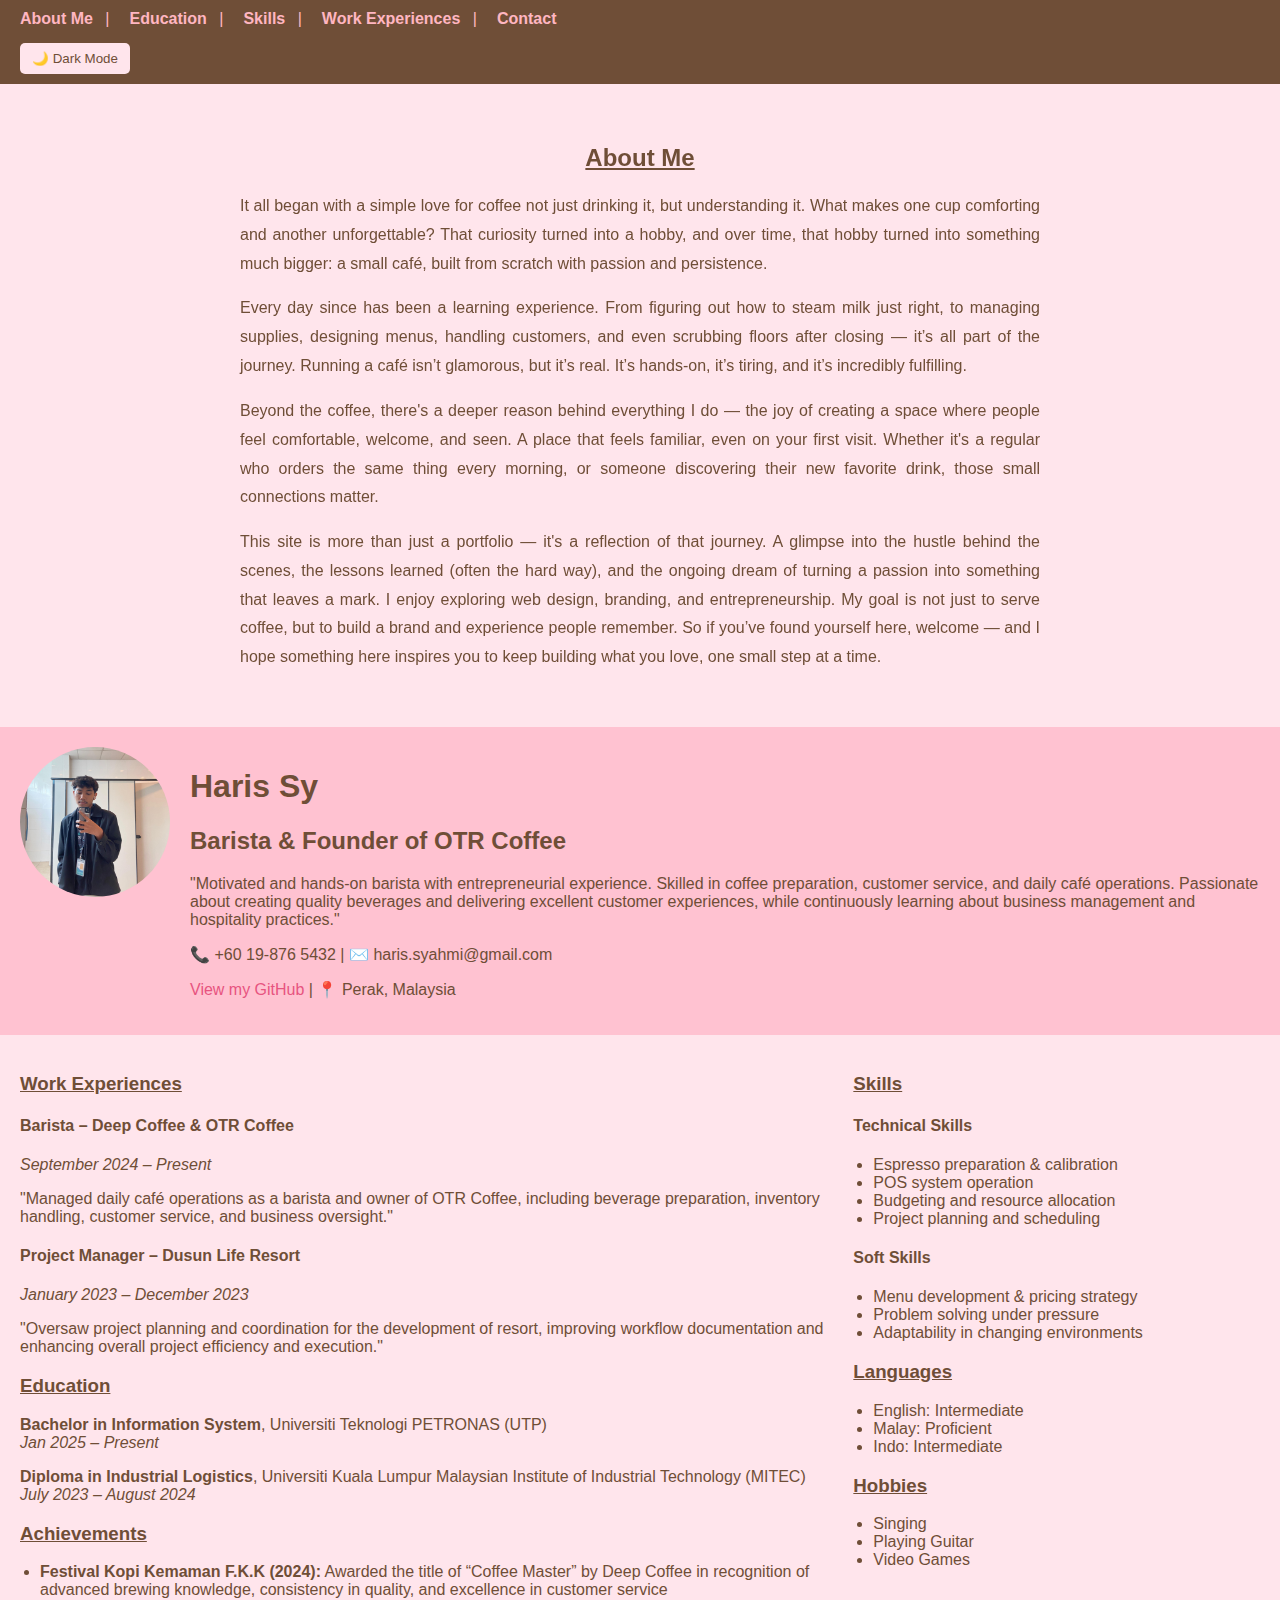
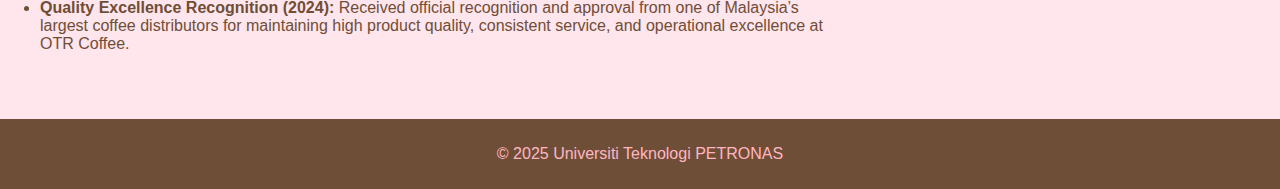
<file: 24008132/index.html>
<!DOCTYPE html>
<html lang="en">
<head>
  <meta charset="UTF-8" />
  <meta name="viewport" content="width=device-width, initial-scale=1.0"/>
  <title>My CV</title>
  <link rel="stylesheet" href="assets/style/style.css">
</head>
<body>

  <nav>
    <div class="nav-container">
      <ul class="nav-links">
        <li><a href="#about">About Me</a></li>
        <li><a href="#education">Education</a></li>
        <li><a href="#skills">Skills</a></li>
        <li><a href="#experiences">Work Experiences</a></li>
        <li><a href="#contact">Contact</a></li>
      </ul>
    </div>
    <button id="mode-toggle" onclick="toggleDarkMode()">🌙 Dark Mode</button>
  </nav>

  <button onclick="scrollToTop()" id="backToTopBtn" title="Back to top">⬆ Top</button>

  <section id="about" class="hidden wow-about">
  <h2>About Me</h2>

  <p class="hidden delay1">It all began with a simple love for coffee not just drinking it, but understanding it. What makes one cup comforting and another unforgettable? That curiosity turned into a hobby, and over time, that hobby turned into something much bigger: a small café, built from scratch with passion and persistence.</p>

  <p class="hidden delay2">Every day since has been a learning experience. From figuring out how to steam milk just right, to managing supplies, designing menus, handling customers, and even scrubbing floors after closing — it’s all part of the journey. Running a café isn’t glamorous, but it’s real. It’s hands-on, it’s tiring, and it’s incredibly fulfilling.</p>

  <p class="hidden delay3">Beyond the coffee, there's a deeper reason behind everything I do — the joy of creating a space where people feel comfortable, welcome, and seen. A place that feels familiar, even on your first visit. Whether it's a regular who orders the same thing every morning, or someone discovering their new favorite drink, those small connections matter.</p>

  <p class="hidden delay4"> This site is more than just a portfolio — it's a reflection of that journey. A glimpse into the hustle behind the scenes, the lessons learned (often the hard way), and the ongoing dream of turning a passion into something that leaves a mark. I enjoy exploring web design, branding, and entrepreneurship. My goal is not just to serve coffee, but to build a brand and experience people remember. So if you’ve found yourself here, welcome — and I hope something here inspires you to keep building what you love, one small step at a time.</p>

</section>

  <header class="top-banner">
    <img src="assets/images/dp1.jpeg" alt="Haris Syahmi bin Ahmad Padzil" class="profile-pic" title="That's me!">
    <div class="intro">
      <h1 id="typed-name"></h1>
      <section id="contact"></section>
      <h2>Barista & Founder of OTR Coffee</h2>
      <p>"Motivated and hands-on barista with entrepreneurial experience. Skilled in coffee preparation, customer service, and daily café operations. Passionate about creating quality beverages and delivering excellent customer experiences, while continuously learning about business management and hospitality practices."</p>
      <div class="contacts">
        <p>📞 +60 19-876 5432 | ✉️ haris.syahmi@gmail.com</p>
        <p><a href="https://github.com/yourgithub" target="_blank">View my GitHub</a> | 📍 Perak, Malaysia</p>
      </div>
    </div>
  </header>

  <main class="grid-container">
    <section class="left-column">
      <section id="experiences"></section>
      <h3><u>Work Experiences</u></h3>
      <h4>Barista – Deep Coffee & OTR Coffee</h4>
      <p><em>September 2024 –  Present</em></p>
      <p>"Managed daily café operations as a barista and owner of OTR Coffee, including beverage preparation, inventory handling, customer service, and business oversight."</p>

      <h4>Project Manager – Dusun Life Resort</h4>
      <p><em>January 2023 – December 2023</em></p>
      <p>"Oversaw project planning and coordination for the development of resort, improving workflow documentation and enhancing overall project efficiency and execution."</p>

      <section id="education"></section>
      <h3><u>Education</u></h3>
      <p><strong>Bachelor in Information System</strong>, Universiti Teknologi PETRONAS (UTP)<br><em>Jan 2025 – Present</em></p>
      <p><strong>Diploma in Industrial Logistics</strong>, Universiti Kuala Lumpur Malaysian Institute of Industrial Technology (MITEC)<br><em>July 2023 – August 2024</em></p>

      <section id="achievements"></section>
      <h3><u>Achievements</u></h3>
      <ul>
        <li><strong>Festival Kopi Kemaman F.K.K (2024):</strong> Awarded the title of “Coffee Master” by Deep Coffee in recognition of advanced brewing knowledge, consistency in quality, and excellence in customer service </li>
        <li><strong>Quality Excellence Recognition (2024):</strong> Received official recognition and approval from one of Malaysia’s largest coffee distributors for maintaining high product quality, consistent service, and operational excellence at OTR Coffee.</li>
      </ul>
    </section>

    <section class="right-column">
      <section id="skills"></section>
      <h3><u>Skills</u></h3>
      <h4>Technical Skills</h4>
      <ul>
        <li>Espresso preparation & calibration</li>
        <li>POS system operation</li>
        <li>Budgeting and resource allocation</li>
        <li>Project planning and scheduling</li>
      </ul>

      <h4>Soft Skills</h4>
      <ul>
        <li>Menu development & pricing strategy</li>
        <li>Problem solving under pressure</li>
        <li>Adaptability in changing environments</li>
      </ul>

      <h3><u>Languages</u></h3>
      <ul>
        <li>English: Intermediate</li>
        <li>Malay: Proficient</li>
        <li>Indo: Intermediate</li>
      </ul>

      <h3><u>Hobbies</u></h3>
      <ul>
        <li>Singing</li>
        <li>Playing Guitar</li>
        <li>Video Games</li>
      </ul>

    </section>
  </main>

  <footer>
    <p>&copy; 2025 Universiti Teknologi PETRONAS</p>
  </footer>

  <script src="assets/js/script.js"></script>
</body>
</html>
</file>
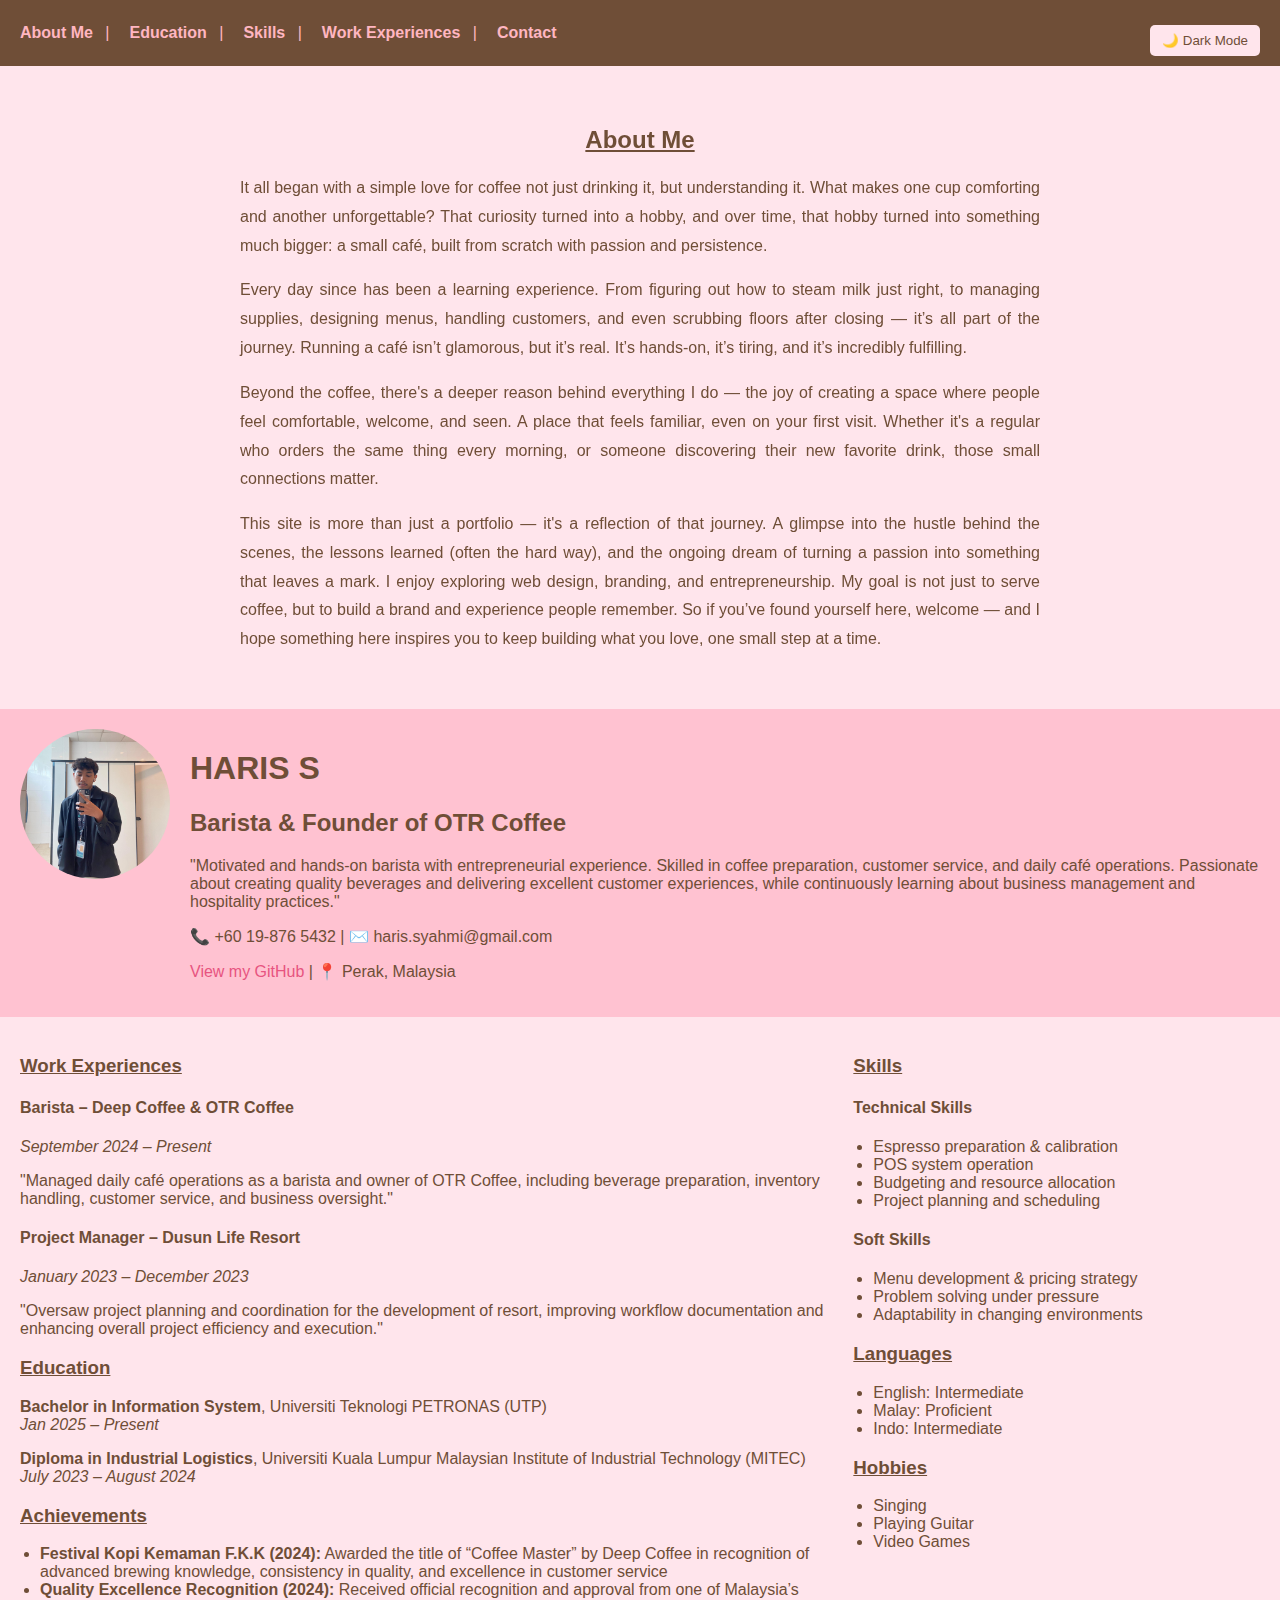
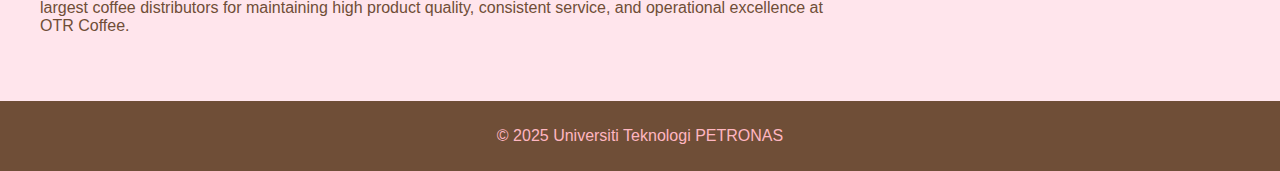
<file: Assignment Individual/index.html>
<!DOCTYPE html>
<html lang="en">
<head>
  <meta charset="UTF-8" />
  <meta name="viewport" content="width=device-width, initial-scale=1.0"/>
  <title>My CV</title>
  <link rel="stylesheet" href="assets/style/style.css">
</head>
<body>

  <nav>
    <div class="nav-left">
      <ul class="nav-links">
        <li><a href="#about">About Me</a></li>
        <li><a href="#education">Education</a></li>
        <li><a href="#skills">Skills</a></li>
        <li><a href="#experiences">Work Experiences</a></li>
        <li><a href="#contact">Contact</a></li>
      </ul>
    </div>
    <button id="mode-toggle" onclick="toggleDarkMode()">🌙 Dark Mode</button>
  </nav>

  <button onclick="scrollToTop()" id="backToTopBtn" title="Back to top">⬆ Top</button>

  <section id="about" class="hidden wow-about">
  <h2>About Me</h2>

  <p class="hidden delay1">It all began with a simple love for coffee not just drinking it, but understanding it. What makes one cup comforting and another unforgettable? That curiosity turned into a hobby, and over time, that hobby turned into something much bigger: a small café, built from scratch with passion and persistence.</p>

  <p class="hidden delay2">Every day since has been a learning experience. From figuring out how to steam milk just right, to managing supplies, designing menus, handling customers, and even scrubbing floors after closing — it’s all part of the journey. Running a café isn’t glamorous, but it’s real. It’s hands-on, it’s tiring, and it’s incredibly fulfilling.</p>

  <p class="hidden delay3">Beyond the coffee, there's a deeper reason behind everything I do — the joy of creating a space where people feel comfortable, welcome, and seen. A place that feels familiar, even on your first visit. Whether it's a regular who orders the same thing every morning, or someone discovering their new favorite drink, those small connections matter.</p>

  <p class="hidden delay4"> This site is more than just a portfolio — it's a reflection of that journey. A glimpse into the hustle behind the scenes, the lessons learned (often the hard way), and the ongoing dream of turning a passion into something that leaves a mark. I enjoy exploring web design, branding, and entrepreneurship. My goal is not just to serve coffee, but to build a brand and experience people remember. So if you’ve found yourself here, welcome — and I hope something here inspires you to keep building what you love, one small step at a time.</p>

</section>

  <header class="top-banner">
    <img src="assets/images/dp1.jpeg" alt="Haris Syahmi bin Ahmad Padzil" class="profile-pic" title="That's me!">
    <div class="intro">
      <h1 id="typed-name"></h1>
      <section id="contact"></section>
      <h2>Barista & Founder of OTR Coffee</h2>
      <p>"Motivated and hands-on barista with entrepreneurial experience. Skilled in coffee preparation, customer service, and daily café operations. Passionate about creating quality beverages and delivering excellent customer experiences, while continuously learning about business management and hospitality practices."</p>
      <div class="contacts">
        <p>📞 +60 19-876 5432 | ✉️ haris.syahmi@gmail.com</p>
        <p><a href="https://github.com/yourgithub" target="_blank">View my GitHub</a> | 📍 Perak, Malaysia</p>
      </div>
    </div>
  </header>

  <main class="grid-container">
    <section class="left-column">
      <section id="experiences"></section>
      <h3><u>Work Experiences</u></h3>
      <h4>Barista – Deep Coffee & OTR Coffee</h4>
      <p><em>September 2024 –  Present</em></p>
      <p>"Managed daily café operations as a barista and owner of OTR Coffee, including beverage preparation, inventory handling, customer service, and business oversight."</p>

      <h4>Project Manager – Dusun Life Resort</h4>
      <p><em>January 2023 – December 2023</em></p>
      <p>"Oversaw project planning and coordination for the development of resort, improving workflow documentation and enhancing overall project efficiency and execution."</p>

      <section id="education"></section>
      <h3><u>Education</u></h3>
      <p><strong>Bachelor in Information System</strong>, Universiti Teknologi PETRONAS (UTP)<br><em>Jan 2025 – Present</em></p>
      <p><strong>Diploma in Industrial Logistics</strong>, Universiti Kuala Lumpur Malaysian Institute of Industrial Technology (MITEC)<br><em>July 2023 – August 2024</em></p>

      <section id="achievements"></section>
      <h3><u>Achievements</u></h3>
      <ul>
        <li><strong>Festival Kopi Kemaman F.K.K (2024):</strong> Awarded the title of “Coffee Master” by Deep Coffee in recognition of advanced brewing knowledge, consistency in quality, and excellence in customer service </li>
        <li><strong>Quality Excellence Recognition (2024):</strong> Received official recognition and approval from one of Malaysia’s largest coffee distributors for maintaining high product quality, consistent service, and operational excellence at OTR Coffee.</li>
      </ul>
    </section>

    <section class="right-column">
      <section id="skills"></section>
      <h3><u>Skills</u></h3>
      <h4>Technical Skills</h4>
      <ul>
        <li>Espresso preparation & calibration</li>
        <li>POS system operation</li>
        <li>Budgeting and resource allocation</li>
        <li>Project planning and scheduling</li>
      </ul>

      <h4>Soft Skills</h4>
      <ul>
        <li>Menu development & pricing strategy</li>
        <li>Problem solving under pressure</li>
        <li>Adaptability in changing environments</li>
      </ul>

      <h3><u>Languages</u></h3>
      <ul>
        <li>English: Intermediate</li>
        <li>Malay: Proficient</li>
        <li>Indo: Intermediate</li>
      </ul>

      <h3><u>Hobbies</u></h3>
      <ul>
        <li>Singing</li>
        <li>Playing Guitar</li>
        <li>Video Games</li>
      </ul>

    </section>
  </main>

  <footer>
    <p>&copy; 2025 Universiti Teknologi PETRONAS</p>
  </footer>

  <script src="assets/js/script.js"></script>
</body>
</html>
</file>
<file: 24008132/assets/style/style.css>
/* === Content Inside === */

body {
  font-family: 'Segoe UI', sans-serif;
  margin: 0;
  padding: 0;
  background: #FFE5EC;
  color: #6F4E37;
  transition: 0.3s ease;
}

.top-banner {
  display: flex;
  flex-wrap: wrap;
  background: #FFC2D1;
  color: #6F4E37;
  padding: 20px;
}

.profile-pic {
  width: 150px;
  height: 150px;
  border-radius: 50%;
  margin-right: 20px;
}

.intro {
  flex: 1;
}

.contacts a {
  color: #E75480;
  text-decoration: none;
}

.grid-container {
  display: flex;
  flex-wrap: wrap;
  padding: 20px;
  gap: 20px;
}

.left-column {
  flex: 2;
  min-width: 300px;
}

.right-column {
  flex: 1;
  min-width: 200px;
}

ul {
  padding-left: 20px;
}

button {
  padding: 8px 12px;
  margin-top: 15px;
  cursor: pointer;
  background: #FFE5EC;
  color: #6F4E37;
  border: none;
  border-radius: 5px;
}

footer {
  background: #6F4E37;
  color: #FFB6C1;
  text-align: center;
  padding: 10px;
  margin-top: 30px;
}

nav {
  position: sticky;
  top: 0;
  z-index: 999;
  background: #6F4E37;
  padding: 10px 20px;
  display: flex;
  justify-content: space-between;
  align-items: center;
  flex-wrap: wrap;
}

.nav-container {
  display: flex;
  justify-content: space-between;
  align-items: center;
  flex-wrap: wrap;  
  gap: 10px;
  width: 100%;
}

.nav-links {
  display: flex;
  flex-wrap: wrap;
  justify-content: center;
  gap: 12px;
  list-style: none;
  padding: 0;
  margin: 0;
}

.nav-links li:not(:last-child)::after {
  content: " | ";
  margin: 0 8px;
  color: #FFB6C1;
  white-space: nowrap;
}

.nav-links a {
  color: #FFB6C1;
  text-decoration: none;
  font-weight: bold;
  white-space: nowrap;
}

.nav-links a:hover {
  text-decoration: underline;
}

#about {
  padding: 40px 20px;
  background-color: #FFE5EC;
  color: #6F4E37;
  max-width: 800px;
  margin: auto;
}

#about h2 {
  text-align: center;
  text-decoration: underline;
  margin-bottom: 20px;
}

#about p {
  line-height: 1.8;
  margin-bottom: 15px;
  text-align: justify;
}

#backToTopBtn {
  position: fixed;
  bottom: 30px;
  right: 30px;
  z-index: 99;
  font-size: 16px;
  border: none;
  outline: none;
  background-color: #6F4E37;
  color: #FFE5EC;
  cursor: pointer;
  padding: 10px 15px;
  border-radius: 8px;
  display: none; /* Hidden by default */
  transition: background-color 0.3s ease;
}

#backToTopBtn:hover {
  background-color: #4e3628;
}


/* === Info Table === */

.info-table {
  background-color: #fff0f5;
  border: 1px solid #ffb6c1;
  border-radius: 10px;
  padding: 20px;
  margin-bottom: 20px;
  box-shadow: 0 4px 8px rgba(111, 78, 55, 0.1);
  transition: transform 0.3s ease, background-color 0.3s ease;
}

.info-table:hover {
  transform: translateY(-4px);
  background-color: #ffeef2;
}

/* === Side by Side ===*/

.side-by-side {
  display: flex;
  gap: 20px;
  flex-wrap: wrap;
}

.side-by-side .info-table {
  flex: 1;
  min-width: 250px;
}


/* === Dark Mode === */

.dark-mode {
  background: #0B1A23;
  color: #8FBC8F;
}

.dark-mode .top-banner {
  background: #36454F;
  color: #8FBC8F;
}

.dark-mode nav {
  background: #F0E68C;
}

.dark-mode .nav-links li:not(:last-child)::after {
  content: " | ";
  margin: 0 8px;
  color: #36454F;
}

.dark-mode .nav-links a {
  color: #36454F;
}

.dark-mode footer {
  background: #F0E68C;
  color: #36454F;
}

.dark-mode button {
  background: #36454F;
  color: #8FBC8F;
  padding: 8px 12px;
  margin-top: 15px;
  border: none;
  border-radius: 5px;
  font-weight: bold;
  cursor: pointer;
}

.dark-mode .contacts a {
  color: #008080;
}

.dark-mode #about {
  background-color: #0B1A23;
  color: #8FBC8F;
}

.dark-mode #about h2 {
  color: #8FBC8F;
}

.dark-mode #about p {
  color: #8FBC8F;
}

.dark-mode #backToTopBtn {
  background-color: #F0E68C;
  color: #36454F;
}

.dark-mode #backToTopBtn:hover {
  background-color: #e1d27b;
}

.dark-mode .info-table {
  background-color: #1a2b33;
  border-color: #8fbc8f;
  box-shadow: 0 4px 8px rgba(240, 230, 140, 0.1);
}

.dark-mode .info-table:hover {
  background-color: #223944;
}


/* === Animation === */

body {
  transition: background 0.4s ease, color 0.4s ease;
}

nav,
footer,
.top-banner {
  transition: background 0.2s ease, color 0.2s ease;
}

.hidden {
  opacity: 0;
  transform: translateX(-50px) scale(0.95);
  will-change: transform, opacity;
}

.show {
  opacity: 1;
  transform: translateX(0) scale(1);
}

#about,
#about p,
#about h2 {
  transition: background-color 0.4s ease, color 0s ease, transform 1s cubic-bezier(0.25, 1, 0.5, 1), opacity 1s cubic-bezier(0.25, 1, 0.5, 1);
}


.delay1 {
  transition-delay: 0.1s;
}
.delay2 {
  transition-delay: 0.3s;
}

.delay3 {
  transition-delay: 0.5s;
}
.delay4 {
  transition-delay: 0.7s;
}


/* === Media === */

@media (max-width: 768px) {
  .grid-container {
    flex-direction: column;
  }

  .left-column,
  .right-column {
    flex: 1;
    min-width: 100%;
  }

  .top-banner {
    flex-direction: column;
    align-items: center;
    text-align: center;
  }

  .profile-pic {
    margin: 0 0 15px 0;
  }

  nav {
    position: static;
    padding: 10px;
    min-height: 60px;
  }

 .nav-container {
    display: flex;
    flex-direction: column;
    align-items: center;
    position: relative;
  }

  .nav-links {
    display: flex;
    flex-wrap: wrap;
    justify-content: center;
    gap: 8px;
    padding: 0;
    margin: 0;
    list-style: none;
    width: 100%;
  }

  .nav-links a {
    font-size: 14px;
    padding: 4px 6px;
  }

  nav button {
    padding: 6px 10px;
    font-size: 14px;
    margin-top: 5px;
  }

  #mode-toggle {
    position: static;
    margin-top: 10px;
    align-self: center;
    padding: 6px 12px;
    font-size: 14px;
  }

  .contacts {
    text-align: center;
  }

  #about {
    padding: 20px;
  }

  footer {
    padding: 20px;
  }

  #backToTopBtn {
    right: 15px;
    bottom: 15px;
    padding: 8px 10px;
    font-size: 14px;
  }

  section[id] {
    scroll-margin-top: 130px;
  }
}

/* === Scroll Offset Desktop === */

section[id] {
  scroll-margin-top: 80px;
}

/* === Images at "About Me" === */

.about-content {
  display: flex;
  flex-wrap: wrap;
  align-items: flex-start;
  gap: 20px;
}

/* === Image column === */
.about-image-container {
  flex: 1;
  min-width: 200px;
}

.about-img {
  width: 100%;
  height: auto;
  border-radius: 10px;
  display: block;
}

/* === Hide dark image by default === */
.dark-img {
  display: none;
}

/* === Show dark image in dark mode === */
.dark-mode .light-img {
  display: none;
}

.dark-mode .dark-img {
  display: block;
}

/* === Text Column === */
.about-text {
  flex: 2;
  min-width: 250px;
}
</file>
<file: Assignment Individual/assets/style/style.css>
/* === Content Inside === */

body {
  font-family: 'Segoe UI', sans-serif;
  margin: 0;
  padding: 0;
  background: #FFE5EC;
  color: #6F4E37;
  transition: 0.3s ease;
}

.top-banner {
  display: flex;
  flex-wrap: wrap;
  background: #FFC2D1;
  color: #6F4E37;
  padding: 20px;
}

.profile-pic {
  width: 150px;
  height: 150px;
  border-radius: 50%;
  margin-right: 20px;
}

.intro {
  flex: 1;
}

.contacts a {
  color: #E75480;
  text-decoration: none;
}

.grid-container {
  display: flex;
  flex-wrap: wrap;
  padding: 20px;
  gap: 20px;
}

.left-column {
  flex: 2;
  min-width: 300px;
}

.right-column {
  flex: 1;
  min-width: 200px;
}

ul {
  padding-left: 20px;
}

button {
  padding: 8px 12px;
  margin-top: 15px;
  cursor: pointer;
  background: #FFE5EC;
  color: #6F4E37;
  border: none;
  border-radius: 5px;
}

footer {
  background: #6F4E37;
  color: #FFB6C1;
  text-align: center;
  padding: 10px;
  margin-top: 30px;
}

nav {
  position: sticky;
  top: 0;
  z-index: 999;
  background: #6F4E37;
  padding: 10px 20px;
  display: flex;
  justify-content: space-between;
  align-items: center;
  flex-wrap: wrap;
}

.nav-container {
  display: flex;
  justify-content: space-between;
  align-items: center;
  flex-wrap: wrap;  
  gap: 10px;
  width: 100%;
}

.nav-links {
  display: flex;
  flex-wrap: wrap;
  justify-content: center;
  gap: 12px;
  list-style: none;
  padding: 0;
  margin: 0;
}

.nav-links li:not(:last-child)::after {
  content: " | ";
  margin: 0 8px;
  color: #FFB6C1;
  white-space: nowrap;
}

.nav-links a {
  color: #FFB6C1;
  text-decoration: none;
  font-weight: bold;
  white-space: nowrap;
}

.nav-links a:hover {
  text-decoration: underline;
}

#about {
  padding: 40px 20px;
  background-color: #FFE5EC;
  color: #6F4E37;
  max-width: 800px;
  margin: auto;
}

#about h2 {
  text-align: center;
  text-decoration: underline;
  margin-bottom: 20px;
}

#about p {
  line-height: 1.8;
  margin-bottom: 15px;
  text-align: justify;
}

#backToTopBtn {
  position: fixed;
  bottom: 30px;
  right: 30px;
  z-index: 99;
  font-size: 16px;
  border: none;
  outline: none;
  background-color: #6F4E37;
  color: #FFE5EC;
  cursor: pointer;
  padding: 10px 15px;
  border-radius: 8px;
  display: none; /* Hidden by default */
  transition: background-color 0.3s ease;
}

#backToTopBtn:hover {
  background-color: #4e3628;
}


/* === Dark Mode === */

.dark-mode {
  background: #0B1A23;
  color: #8FBC8F;
}

.dark-mode .top-banner {
  background: #36454F;
  color: #8FBC8F;
}

.dark-mode nav {
  background: #F0E68C;
}

.dark-mode .nav-links li:not(:last-child)::after {
  content: " | ";
  margin: 0 8px;
  color: #36454F;
}

.dark-mode .nav-links a {
  color: #36454F;
}

.dark-mode footer {
  background: #F0E68C;
  color: #36454F;
}

.dark-mode button {
  background: #36454F;
  color: #8FBC8F;
  padding: 8px 12px;
  margin-top: 15px;
  border: none;
  border-radius: 5px;
  font-weight: bold;
  cursor: pointer;
}

.dark-mode .contacts a {
  color: #008080;
}

.dark-mode #about {
  background-color: #0B1A23;
  color: #8FBC8F;
}

.dark-mode #about h2 {
  color: #8FBC8F;
}

.dark-mode #about p {
  color: #8FBC8F;
}

.dark-mode #backToTopBtn {
  background-color: #F0E68C;
  color: #36454F;
}

.dark-mode #backToTopBtn:hover {
  background-color: #e1d27b;
}


/* === Animation === */

body {
  transition: background 0.4s ease, color 0.4s ease;
}

nav,
footer,
.top-banner {
  transition: background 0.2s ease, color 0.2s ease;
}

.hidden {
  opacity: 0;
  transform: translateX(-50px) scale(0.95);
  will-change: transform, opacity;
}

.show {
  opacity: 1;
  transform: translateX(0) scale(1);
}

#about,
#about p,
#about h2 {
  transition: background-color 0.4s ease, color 0s ease, transform 1s cubic-bezier(0.25, 1, 0.5, 1), opacity 1s cubic-bezier(0.25, 1, 0.5, 1);
}


.delay1 {
  transition-delay: 0.1s;
}
.delay2 {
  transition-delay: 0.3s;
}

.delay3 {
  transition-delay: 0.5s;
}
.delay4 {
  transition-delay: 0.7s;
}


/* Responsiveness */

@media (max-width: 768px) {
  .grid-container {
    flex-direction: column;
  }

  .left-column,
  .right-column {
    flex: 1;
    min-width: 100%;
  }

  .top-banner {
    flex-direction: column;
    align-items: center;
    text-align: center;
  }

  .profile-pic {
    margin: 0 0 15px 0;
  }

 .nav-container {
    flex-direction: column;
    align-items: center;
  }

  .nav-links {
    justify-content: center;
  }

  nav button {
    margin: 10px auto 0;
    padding: 10px 20px;
    width: fit-content;
    text-align: center;
  }

  .contacts {
    text-align: center;
  }

  #about {
    padding: 20px;
  }

  footer {
    padding: 20px;
  }

  #backToTopBtn {
    right: 15px;
    bottom: 15px;
    padding: 8px 10px;
    font-size: 14px;
  }
}
</file>
